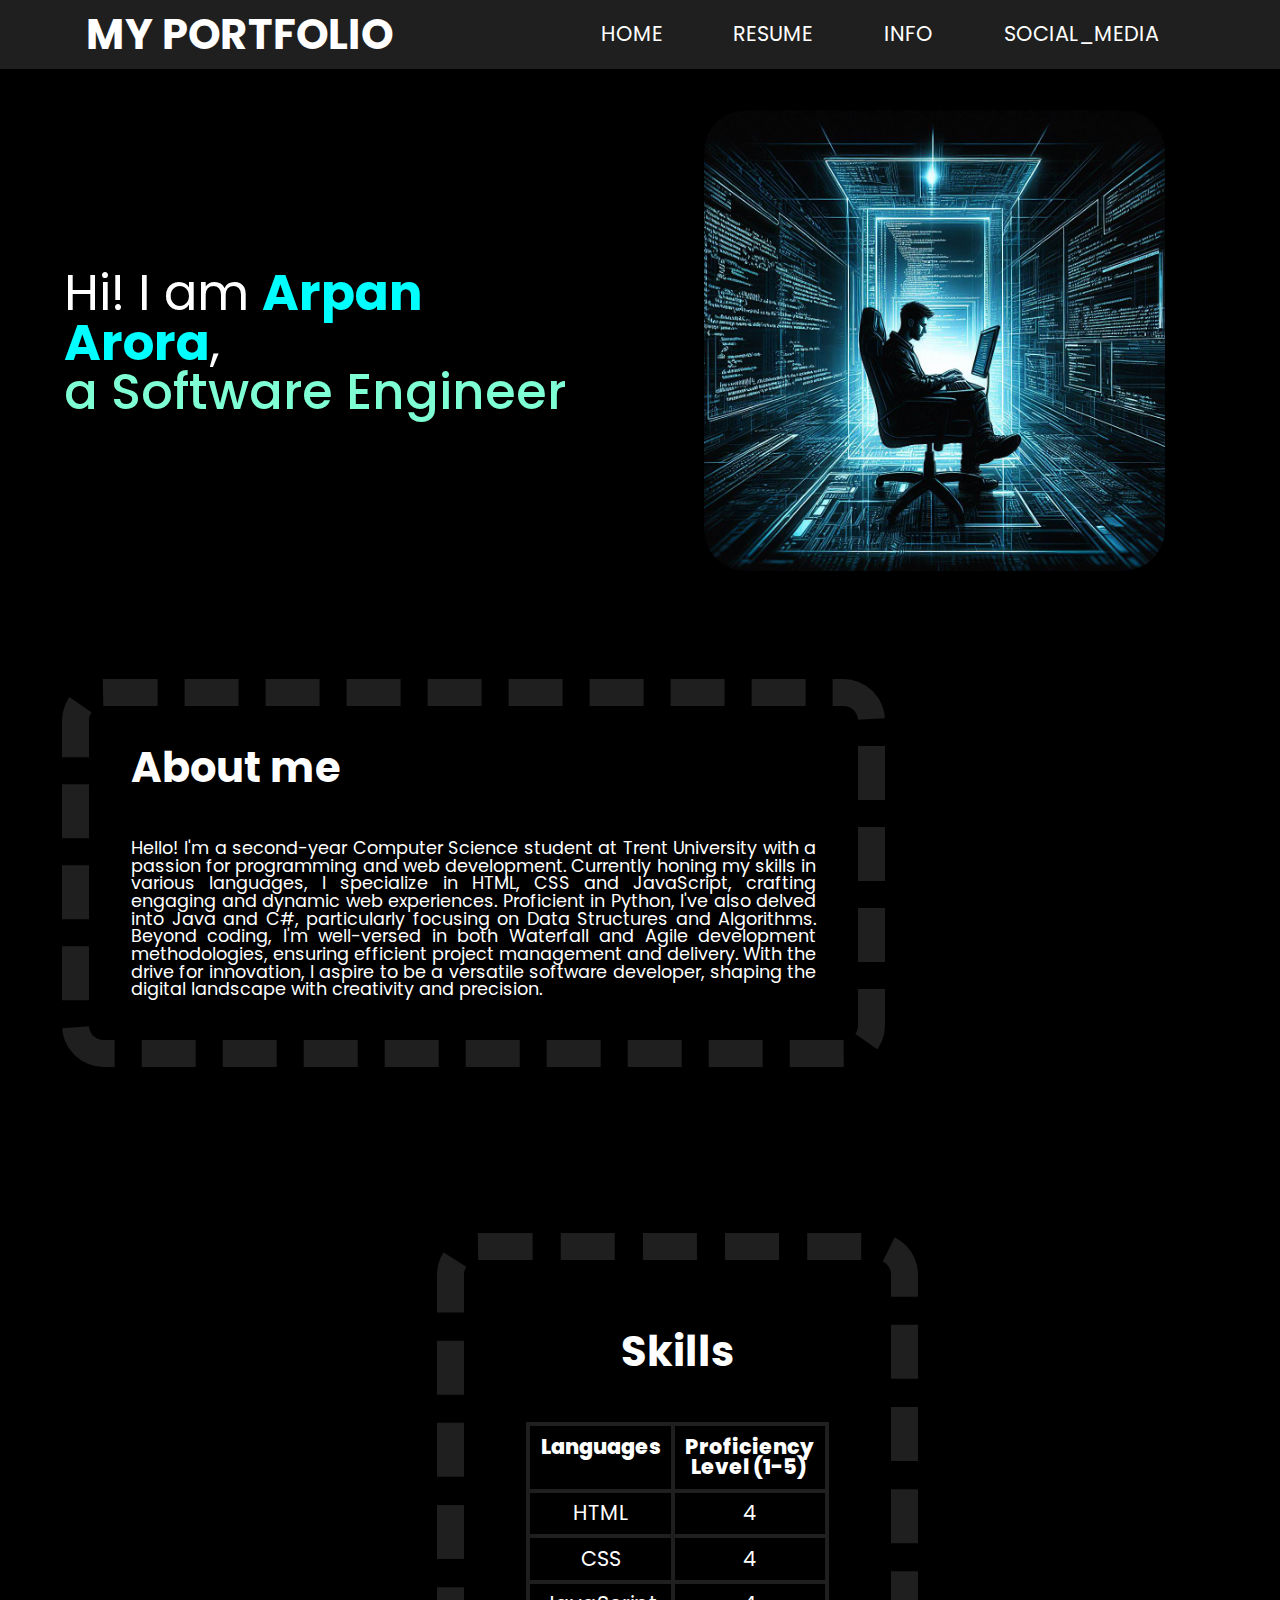
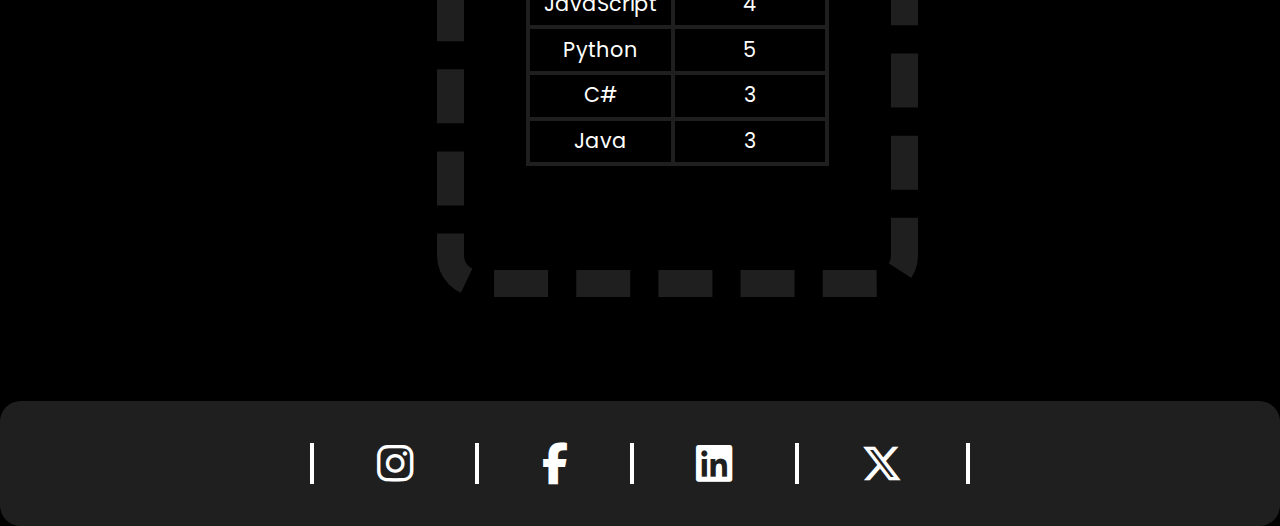
<file: index.html>
<!DOCTYPE html>
<html lang="en">
<head>
  <meta charset="UTF-8">
  <meta name="viewport" content="width=device-width, initial-scale=1.0">
  <title>My Portfolio</title>
  <link rel="stylesheet" href="./styles/main.css">
  <link rel="stylesheet" href="https://cdnjs.cloudflare.com/ajax/libs/font-awesome/6.5.1/css/all.min.css">
</head>
<body>
    <header>
        <nav>
            <div class = "name"><h1>MY PORTFOLIO</h1></div>
            <div class = "navbar">
                <ul>
                    <li><a href="./index.html">HOME</a></li>
                    <li><a href="./cv.html">RESUME</a></li>
                    <li><a href="#about">INFO</a></li>
                    <li><a href="#icons">SOCIAL_MEDIA</a></li>
                </ul>
            </div>
        </nav>
    </header>

    <div class="intro">
        <div class="left">
            Hi! I am <span class="cc">Arpan Arora</span>,
            <div class = "job"></div>
        </div>
        <div class="right"><img src="./img/dev.jpeg" alt="Developer image"></div>
    </div>

    <section class="exp" id="about">
        <h1>About me</h1>
        <p>Hello! I'm a second-year Computer Science student at Trent University
            with a passion for programming and web development. Currently honing my
            skills in various languages, I specialize in HTML, CSS and JavaScript,
            crafting engaging and dynamic web experiences. Proficient in Python,
            I've also delved into Java and C#, particularly focusing on Data Structures
            and Algorithms. Beyond coding, I'm well-versed in both Waterfall and Agile
            development methodologies, ensuring efficient project management and delivery.
            With the drive for innovation, I aspire to be a versatile software developer,
            shaping the digital landscape with creativity and precision.
        </p>
    </section>

    <section class="skill">
        <h1>Skills</h1>
        <table>
            <tr>
                <th>Languages</th>
                <th>Proficiency Level (1-5)</th>
            </tr>
            <tr>
                <td>HTML</td>
                <td>4</td>
            </tr>
            <tr>
                <td>CSS</td>
                <td>4</td>
            </tr>
            <tr>
                <td>JavaScript</td>
                <td>4</td>
            </tr>
            <tr>
                <td>Python</td>
                <td>5</td>
            </tr>
            <tr>
                <td>C#</td>
                <td>3</td>
            </tr>
            <tr>
                <td>Java</td>
                <td>3</td>
            </tr>
        </table>
    </section>

    <footer>
        <div class="socialicons" id="icons">
            <table>
                <tr>
                    <td><a href="https://www.instagram.com/arpanarora227/"><i class="fa-brands fa-instagram"></i></a></td>
                    <td><a href="https://www.facebook.com/profile.php?id=100081544340655"><i class="fa-brands fa-facebook-f"></i></a></td>
                    <td><a href="https://www.linkedin.com/in/arpanarora2277/"><i class="fa-brands fa-linkedin"></i></a></td>
                    <td><a href="https://twitter.com/"><i class="fa-brands fa-x-twitter"></i></a></td>
                </tr>
            </table>
        </div>
    </footer>
    
</body>
</html>
</file>
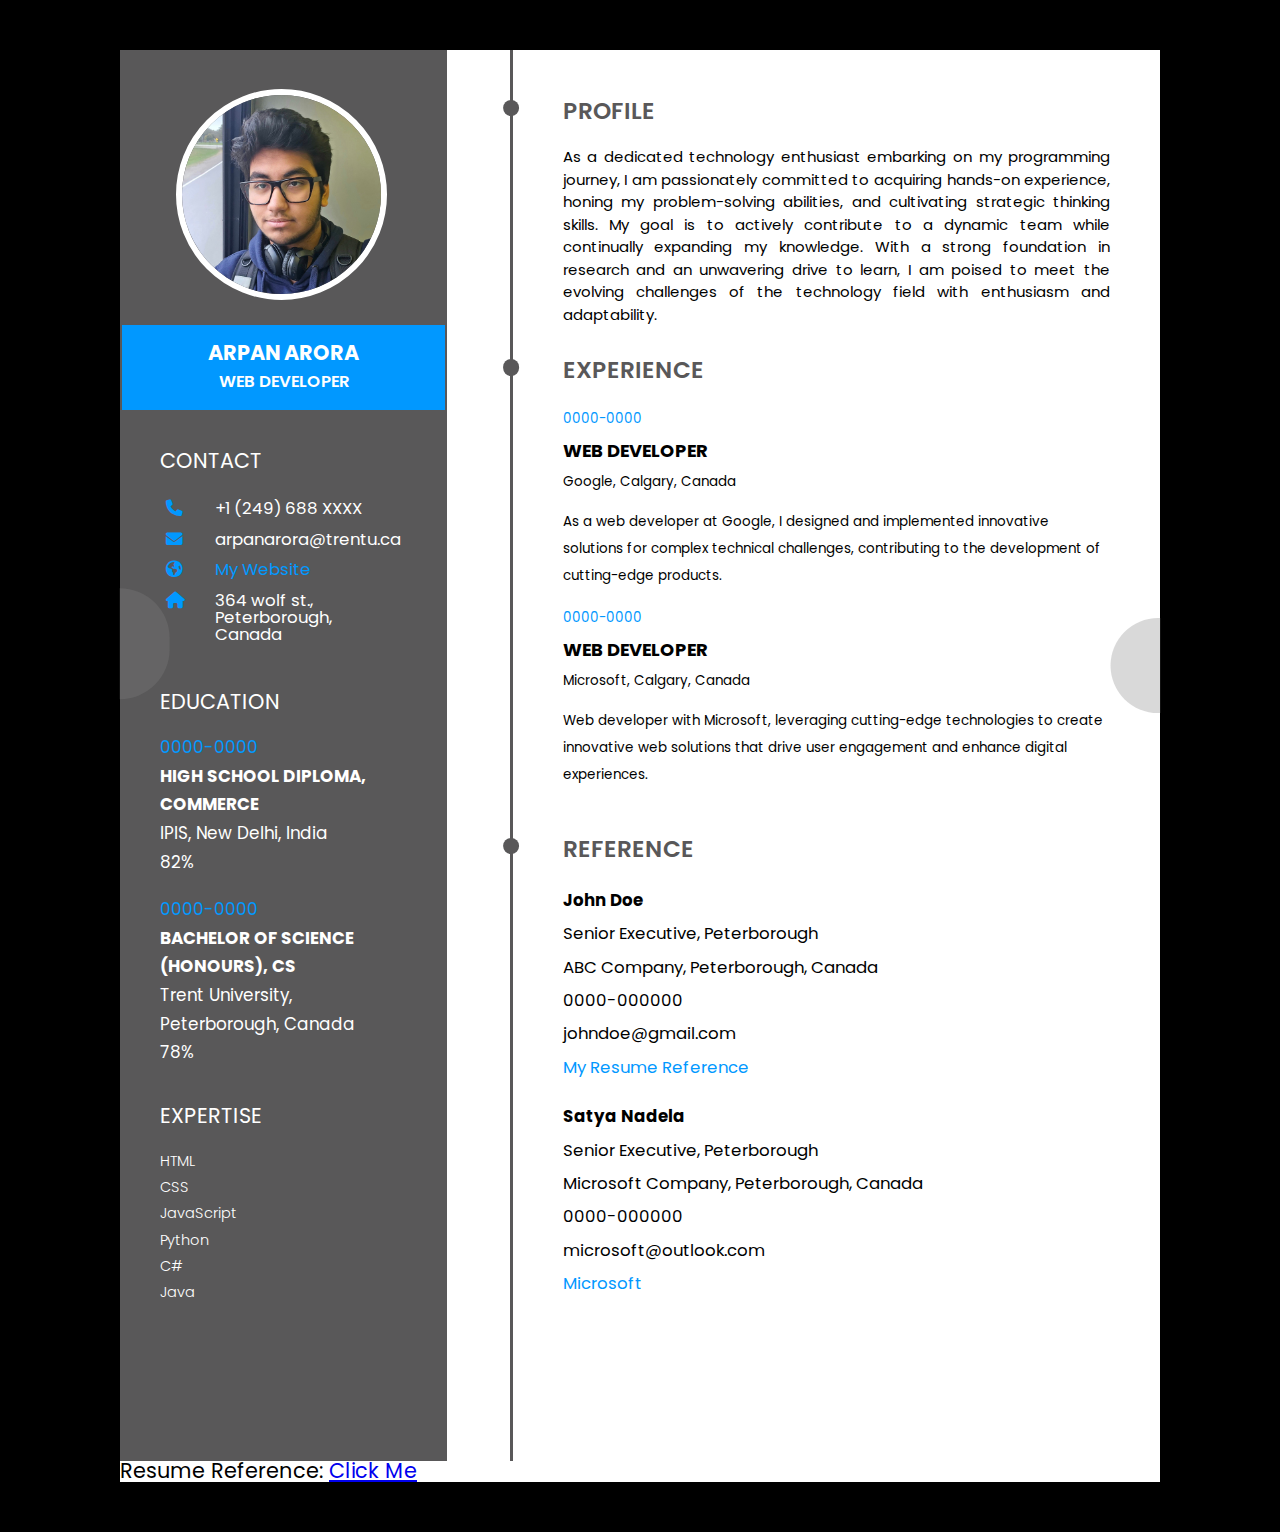
<file: cv.html>
<!DOCTYPE html>
<html lang="en">
<head>
    <meta charset="UTF-8">
    <meta name="viewport" content="width=device-width, initial-scale=1.0">
    <title>My CV</title>
    <link rel="stylesheet" href="./styles/main2.css">
    <link rel="stylesheet" href="https://cdnjs.cloudflare.com/ajax/libs/font-awesome/6.5.1/css/all.min.css">
</head>
<body>
    <div class="main">
        <section class="left">
            <div class="profilepic">
                <img src="./img/Profile_Pic2.jpg" alt="profilepic">
            </div>
            <h2>ARPAN ARORA<br><span>WEB DEVELOPER</span></h2>
            <div class="contact">
                <h3>CONTACT</h3>
                <table>
                    <tr>
                        <td><i class="fa-solid fa-phone"></i></td>
                        <td>+1 (249) 688 XXXX</td>
                    </tr>
                    <tr>
                        <td><i class="fa-solid fa-envelope"></i></td>
                        <td>arpanarora@trentu.ca</td>
                    </tr>
                    <tr>
                        <td><i class="fa-solid fa-earth-americas"></i></td>
                        <td><a href="./index.html">My Website</a></td>
                    </tr>
                    <tr>
                        <td><i class="fa-solid fa-house"></i></td>
                        <td>364 wolf st., Peterborough, Canada</td>
                    </tr>
                </table>
                
            </div>

            <div class="ed">
                <h3>EDUCATION</h3>
                <ul>
                    <li>
                        <p><span>0000-0000</span></p>
                        <p>HIGH SCHOOL DIPLOMA, COMMERCE</p>
                        <p>IPIS, New Delhi, India</p>
                        <p>82%</p>
                    </li>

                    <li>
                        <p><span>0000-0000</span></p>
                        <p>BACHELOR OF SCIENCE (HONOURS), CS</p>
                        <p>Trent University, Peterborough, Canada</p>
                        <p>78%</p>
                    </li>
                </ul>
            </div>

            <div class="exp">
                <h3>EXPERTISE</h3>
                <ul>
                    <li>HTML</li>
                    <li>CSS</li>
                    <li>JavaScript</li>
                    <li>Python</li>
                    <li>C#</li>
                    <li>Java</li>
                </ul>
            </div>

            <div class="circle"></div>
        </section>

        <section class="right">
            <div class="about">
                <div class="dot"></div>
                <h2>PROFILE</h2>
                <p>As a dedicated technology enthusiast embarking on my programming journey, I am passionately 
                    committed to acquiring hands-on experience, honing my problem-solving abilities, and cultivating 
                    strategic thinking skills. My goal is to actively contribute to a dynamic team while continually 
                    expanding my knowledge. With a strong foundation in research and an unwavering drive to learn, I 
                    am poised to meet the evolving challenges of the technology field with enthusiasm and adaptability.
                </p>
            </div>

            
            <div class="job">
                <div class="dot"></div>
                <h2>EXPERIENCE</h2>
                <ul>
                    <li>
                        <p><span>0000-0000</span></p>
                        <p>WEB DEVELOPER</p>
                        <p>Google, Calgary, Canada</p>
                        <p>As a web developer at Google, I designed 
                            and implemented innovative solutions for 
                            complex technical challenges, contributing to the 
                            development of cutting-edge products.
                        </p>
                    </li>

                    <li>
                        <p><span>0000-0000</span></p>
                        <p>WEB DEVELOPER</p>
                        <p>Microsoft, Calgary, Canada</p>
                        <p>Web developer with Microsoft, leveraging cutting-edge 
                            technologies to create innovative web solutions that 
                            drive user engagement and enhance digital experiences.
                        </p>
                    </li>
                </ul>
            </div>

            <div class="ref">
                <ul>
                    <li>
                        <div class="dot"></div>
                        <h2>REFERENCE</h2>
                        <p>John Doe</p>
                        <p>Senior Executive, Peterborough</p>
                        <p>ABC Company, Peterborough, Canada</p>
                        <p>0000-000000</p>
                        <p>johndoe@gmail.com</p>
                        <p><a href="https://cdn.dribbble.com/userupload/11785259/file/original-49210cfd3f8dc63dfbd1bf07cd25a259.jpg?resize=752x">My Resume Reference</a></p>
                    </li>
                    <li>
                        <p>Satya Nadela</p>
                        <p>Senior Executive, Peterborough</p>
                        <p>Microsoft Company, Peterborough, Canada</p>
                        <p>0000-000000</p>
                        <p>microsoft@outlook.com</p>
                        <p><a href="https://microsoft.com/en-ca/">Microsoft</a></p>
                    </li>
                </ul>
            </div>
            <div class="circle1"></div>
        </section>
        <footer>
            <p>Resume Reference: <a href="https://cdn.dribbble.com/userupload/11785259/file/original-49210cfd3f8dc63dfbd1bf07cd25a259.jpg?resize=752x">Click Me</a></p>
        </footer>
    </div>

</body>
</html>
</file>
<file: styles/main.css>
@import url(reset.css);
@import url("https://fonts.googleapis.com/css2?family=Poppins:ital,wght@0,100;0,200;0,300;0,400;0,500;0,600;0,700;0,800;0,900;1,100;1,200;1,300;1,400;1,500;1,600;1,700;1,800;1,900&display=swap");

:root{
    --primebg: black;
    --secondarybg: #1f1f1f;
    --primecolor: white;
    --secondarycolorhover: cyan;
    --secondarycolor:aquamarine;
}

body {
  font-family: "Poppins", sans-serif;
  background-color:var(--primebg);
  color: var(--primecolor);
  font-size: 1.3em;
}

/* Navigation Bar */
nav {
  display: flex;
  justify-content: space-around;
  align-items: center;
  background-color: var(--secondarybg);
  height: 3.3em;
}

nav ul {
  display: flex;
}

nav ul li a {
    padding: 0.4em;
    list-style: none;
    margin: 0em 1.3em;
    color: var(--primecolor);
    text-decoration: none;
    transition: background-color 0.7s, box-shadow 0.4s, color 1s; 
}
  
nav ul li a:hover {
    box-shadow: 0.1em 0.2em 0.2em silver;
    color:var(--secondarycolorhover);
    font-size:1.01em;
}

/* Home page */
.intro{
    display: flex;
    justify-content: space-around;
    align-items:center;
    margin: 2em 0em;
    
}

.intro>div{
    width: 40%;    
}

/* Left Section of Home page */
.left{
    font-size:2.4em;
}

@keyframes typing{
    40% {
        content: "a Web Developer";
    }

    30%{
        content: "a Web Devel";
    }

    20%{
        content: "a Web";
    }

    0%, 10%{
        content: "a W";
    }

    50% {
        content: "and a Soft";
    }

    60%{
        content: "and a Software";
    }

    70% {
        content: "and a Software Eng";
    }

    80% {
        content: "and a Software Engine";
    }
    
    90%, 100% {
        content: "and a Software Engineer";
    }
}

.job::before{
    color: var(--secondarycolor);
    font-weight:500;
    content: "a Software Engineer";
    animation: typing 4s infinite linear;
}

/* Right section of the Home page */
.right img{
    border-radius: 2em;
    height: auto;
    max-width: 90%;
    border-color:black;
    
}

.cc{
    color:var(--secondarycolorhover);
    font-weight: 700;
}


/* About me or Info */
.exp{
    margin: 5em 19em 3em 3em;
    text-align: justify;
    padding: 2em;
    border: 1.3em dashed var(--secondarybg);
    border-radius:2em;
}

@keyframes colorchange {
    0% {
        color: var(--secondarycolorhover);
    }


    50% {
        color: var(--secondarycolor);
    }


    100% {
        color: var(--secondarycolorhover); 
    }
}


.exp h1{
    animation: colorchange 5s infinite linear;
    margin: 0 0 1.2em 0;
}

.exp p{
    font-size: 85%;
}

/* Skills */
.skill{
    margin: 5em 21em 3em 21em;
    border: 1.3em dashed var(--secondarybg);
    border-radius: 2em;
    display:inline-block;
    padding:1em 3em;
}

.skill table{
    border: 0.2em solid var(--secondarybg);
    margin: 1em 0em 4em;
}

.skill h1{
    animation: colorchange 5s infinite linear;
    margin: 1.2em 0em;
    text-align: center;
}

.skill th, .skill td{
    padding: 0.5em;
    text-align:center;
    border: 0.2em solid var(--secondarybg);
}

.skill th{
    font-weight: 800;
}

/* Footer */
footer{
    background-color: var(--secondarybg);
    margin: 2em 0em 0em 0em;
    padding: 2em;
    border-radius: 1em;
}

footer table{
    margin: auto;
}

footer td{
    padding:0em 3em;
    border-right: 0.2em solid var(--primecolor);
    border-left: 0.2em solid var(--primecolor);
}

footer i{
    font-size: 2em;
    color:var(--primecolor);
}

.fa-brands.fa-instagram:hover{
    color: red;
    transform: translateY(-0.1em);
}

.fa-brands.fa-facebook-f:hover{
    color:#3232db;
    transform: translateY(-0.3em);
}

.fa-brands.fa-linkedin:hover{
    color: #0e40bd;
    background-color:var(--primecolor);
    transform: translateY(-0.2em);
}

.fa-brands.fa-x-twitter:hover{
    color:grey;
    transform: translateY(-0.2em);
}


/* Media Query*/
@media only screen and (max-width: 48em) {
    body {
        font-size: 0.8em;
    }

    nav {
        flex-direction: column;
        height: auto;
    }

    nav ul {
        flex-direction: column;
    }

    nav ul li {
        margin: 0.5em 0;
    }

    .right img {
        max-width: 80%;
    }

    .intro, .exp, .skill {
        margin: 2em 1em;
    }
}
</file>
<file: styles/main2.css>
@import url(reset.css);
@import url("https://fonts.googleapis.com/css2?family=Poppins:ital,wght@0,100;0,200;0,300;0,400;0,500;0,600;0,700;0,800;0,900;1,100;1,200;1,300;1,400;1,500;1,600;1,700;1,800;1,900&display=swap");

:root{
    --primebg2: black;
    --navbarbg: #1f1f1f;
    --leftcvbg: #595859;
    --primebg: white;
    --hovercolor: cyan;
    --secondarycolor:#0198ff;
}

body {
  font-family: "Poppins", sans-serif;
  background-color:var(--primebg2);
  color: var(--primebg2);
  font-size: 1.3em;
  display:flex;
  justify-content:center;
  align-items:center;
  min-height: 100vh;
}

.main{
    width:100%;
    max-width:50em;
    min-height:50em;
    background:white;
    display:grid;
    grid-template-columns:1fr 2fr;
    margin:2.4em;
}

/* Left Section */
.left{
    background:var(--leftcvbg);
    padding:1.9em;
    display:flex;
    flex-direction:column;
    align-items:center;
    margin-right:3em;
}

.profilepic img{
    width:80%;
    border:0.3em solid var(--primebg);
    border-radius:9em;
    margin:0em 0.8em;
}

.left h2{
    color:var(--primebg);
    font-weight: 700;
    text-align:center;
    line-height:1.3em;
    margin-top:1em;
    background:var(--secondarycolor);
    width:130%;
    padding: 0.7em 0em;
}

.left h2 span{
    font-size:0.8em;
    font-weight:600;
}

.contact{
    margin-top:2em;
}

.contact h3{
    color: var(--primebg);
    margin-bottom:1em;
}

.contact table{
    font-size:80%;
    color:white;
}

.contact tr td{
    padding: 0.4em;
}

.contact a{
    text-decoration:none;
    color:var(--secondarycolor);
}

.contact a:hover{
    color:var(--hovercolor);
    font-size:110%;
}

.contact i{
    color:var(--secondarycolor);
    margin-right:1em;
}

.ed{
    margin-top:2em;
}

.ed h3{
    color: var(--primebg);
    margin-bottom:1em;
}

.ed ul li{
    font-size:90%;
    margin-bottom:1em;
}

.ed ul li span{
    color:var(--secondarycolor)
}
.ed ul li p{
    color:white;
    line-height:1.7em;
    font-size:90%;
}

.ed ul li p:nth-child(2){
    font-weight: 700;
}

.exp{
    margin-top:1em;
    align-self:flex-start;
}
.exp h3{
    color: var(--primebg);
    margin-bottom:1em;    
    font-weight:400;
}

.exp ul{
    color:white;
    line-height:1.8em;
    font-size:70%;
    font-weight:300;
}



.circle{
    position:absolute;
    opacity:30%;
    transform:translate(-6.7em, 24em);
    z-index:1;
    width:2.4em;
    height:5.3em;
    background:grey;
    border-radius:0em 15em 15em 0;
}


/* Right Section */
.right{
    background:var(--primebg);
    padding:3em;
    border-left: 0.2em solid var(--leftcvbg);
    font-size:80%;
    display:flex;
    flex-direction:column;
    align-items:center;
}

.right h2{
    margin-bottom:1em;
    font-weight:600;
    font-size: 1.4em;
    color: var(--leftcvbg);
}

.dot{
    width:1em;
    height:1em;
    background-color:var(--leftcvbg);
    position:absolute;
    transform:translateX(-3.6em);
    border-radius: 5em;
}

.about p{
    line-height:1.5em;
    text-align:justify;
    font-size: 90%;
}

.job{
    margin-top:2em;
}

.job ul li{
    font-size:90%;
    margin-bottom:1em;
}

.job ul li span{
    color:var(--secondarycolor)
}
.job ul li p{
    color:var(--primebg2);
    line-height:2em;
    font-size:90%;
}

.job ul li p:nth-child(2){
    font-weight: 700;
    font-size:1.2em
}

.job ul li p:nth-child(4){
    margin-top:1em;
}

.ref{
    margin-top:2em;
    align-self:flex-start;
}

.ref p{
    line-height:2em;
}

.ref ul li{
    margin-bottom:1em;
}

.ref ul li p:first-of-type{
    font-weight: 700;
}

.ref ul li a{
    text-decoration:none;
    color:var(--secondarycolor);
}

.ref ul li a:hover{
    color:var(--hovercolor);
    font-size:110%;
}

.circle1{
    position:relative;
    opacity:30%;
    transform:translate(18em, -42em);
    z-index:1;
    width:3em;
    height:5.7em;
    background:grey;
    border-radius:15em 0em 0em 15em;
}

@media only screen and (max-width: 37em) {
    .main {
      grid-template-columns: 1fr;
      max-width: 90%; 
      margin: 1.2em; 
    }
  
    .left {
      margin-right: 0;
    }
  
    .right {
      border-left: none;
    }
  
    .circle,
    .circle1 {
      display: none; 
    }
  }
</file>
